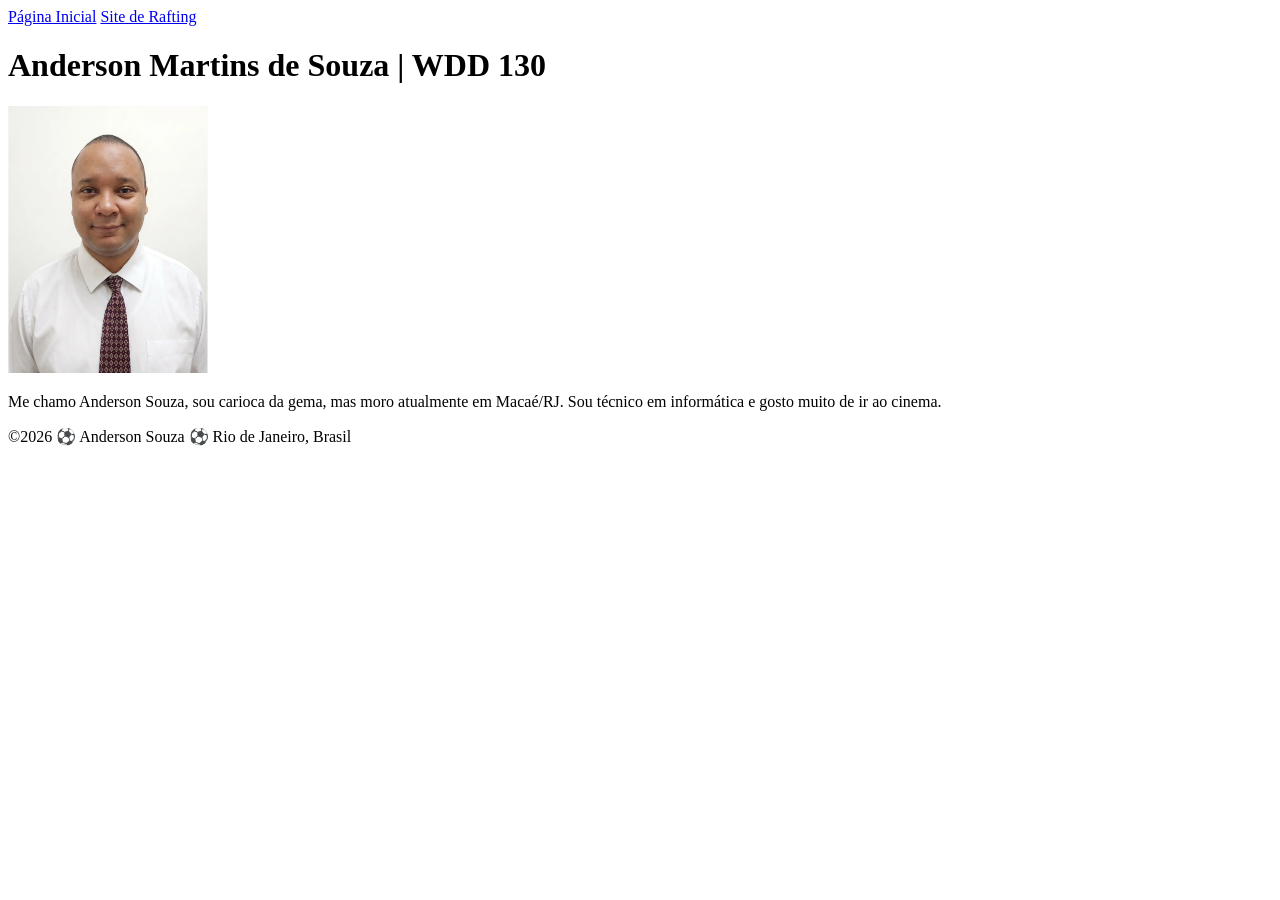
<file: index.html>
<!DOCTYPE html>
<html lang="pt-br">

<head>
    <meta charset="UTF-8">
    <meta name="viewport" content="width=device-width, initial-scale=1.0">
    <title>Anderson Souza | WDD 130</title>
</head>

<body>
    <header>
        <nav>
            <a href="#">Página Inicial</a>
            <a href="wwr/">Site de Rafting</a>
        </nav>
    </header>
    <main>
        <h1>Anderson Martins de Souza | WDD 130</h1>
        <img src="imagens/perfil.webp" alt="Olá, meu nome é Anderson Souza" width="200">
        <p>Me chamo Anderson Souza, sou carioca da gema, mas moro atualmente em Macaé/RJ.
            Sou técnico em informática e gosto muito de ir ao cinema.
        </p>
    </main>
    <footer>
        <p>&copy;2026 ⚽ Anderson Souza ⚽ Rio de Janeiro, Brasil</p>
    </footer>
</body>

</html>
</file>
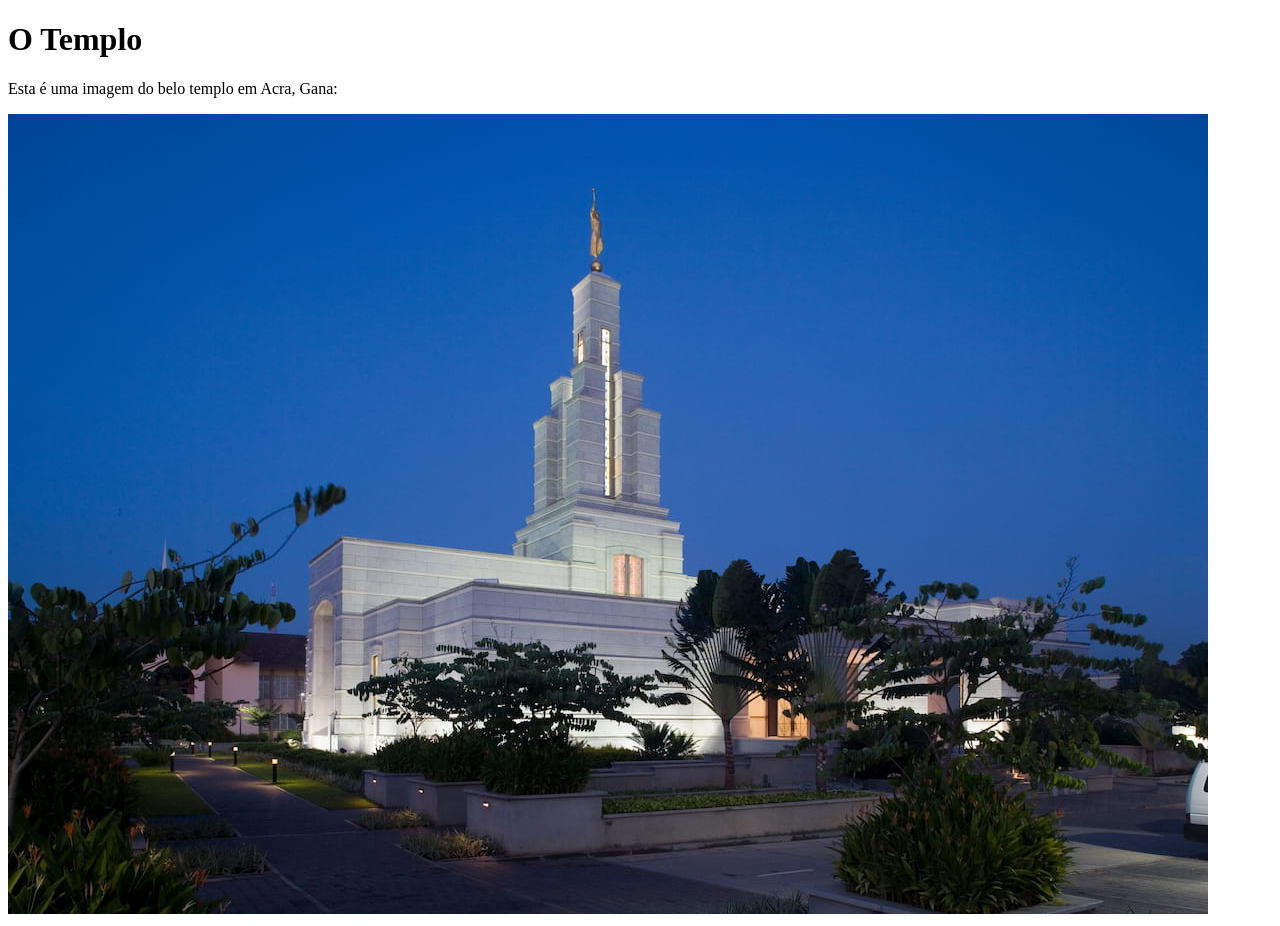
<file: semana01/imagens.html>
<!DOCTYPE html>
<html lang="pt-br">

<head>
    <meta charset="UTF-8">
    <meta name="viewport" content="width=device-width, initial-scale=1.0">
    <title>Imagem do Templo</title>
</head>

<body>
    <h1>O Templo</h1>
    <p>Esta é uma imagem do belo templo em Acra, Gana:</p>
    <img src="imagens/templo-pequeno.jpg" alt="O Templo de Acra, Gana">

</body>

</html>
</file>
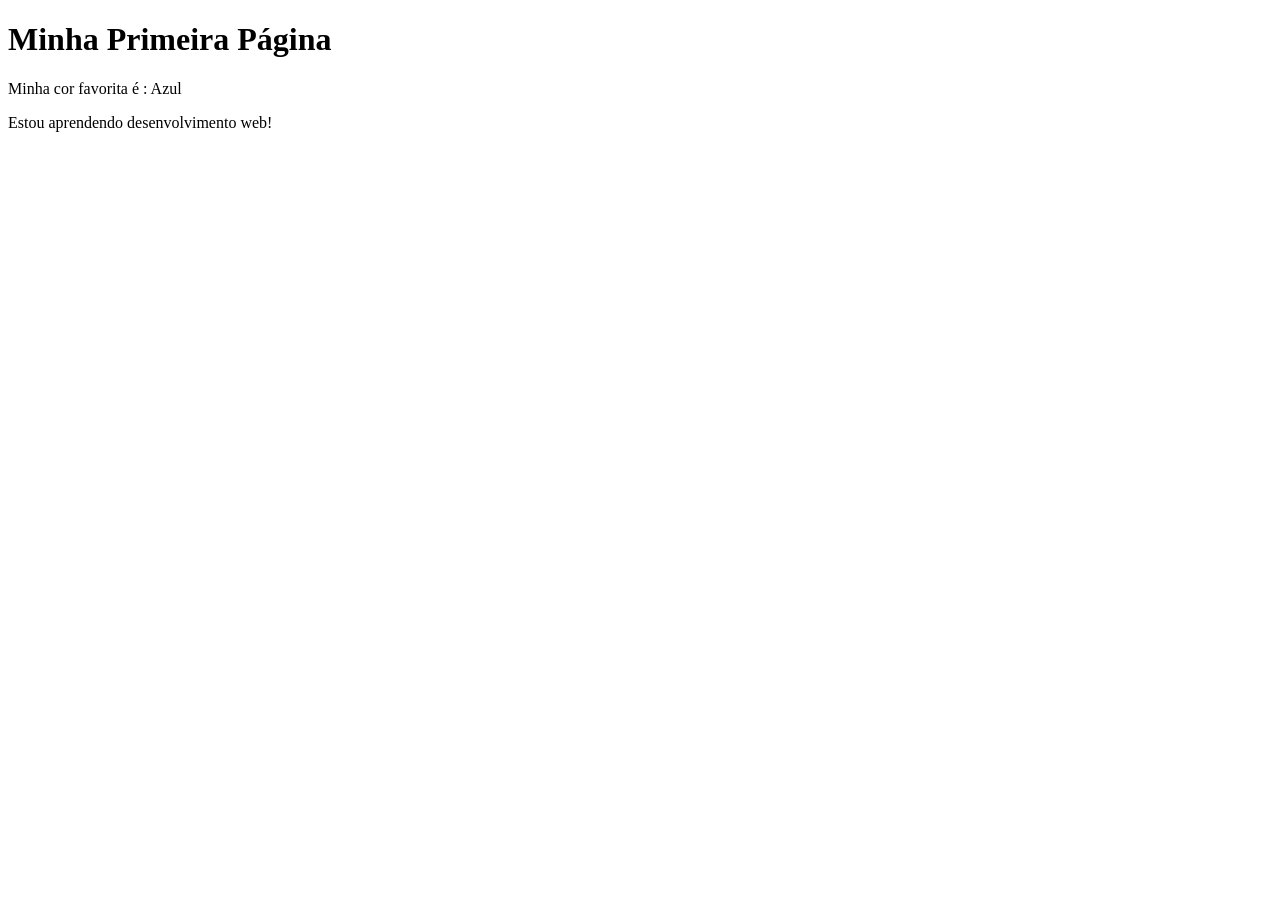
<file: semana01/primeira-pagina.html>
<!DOCTYPE html>
<html lang="pt-br">

<head>
    <meta charset="UTF-8">
    <meta name="viewport" content="width=device-width, initial-scale=1.0">
    <title>Minha Primeira Página</title>
</head>

<body>
    <h1>Minha Primeira Página</h1>
    <p>Minha cor favorita é : Azul</p>
    <p>Estou aprendendo desenvolvimento web!</p>
</body>

</html>
</file>
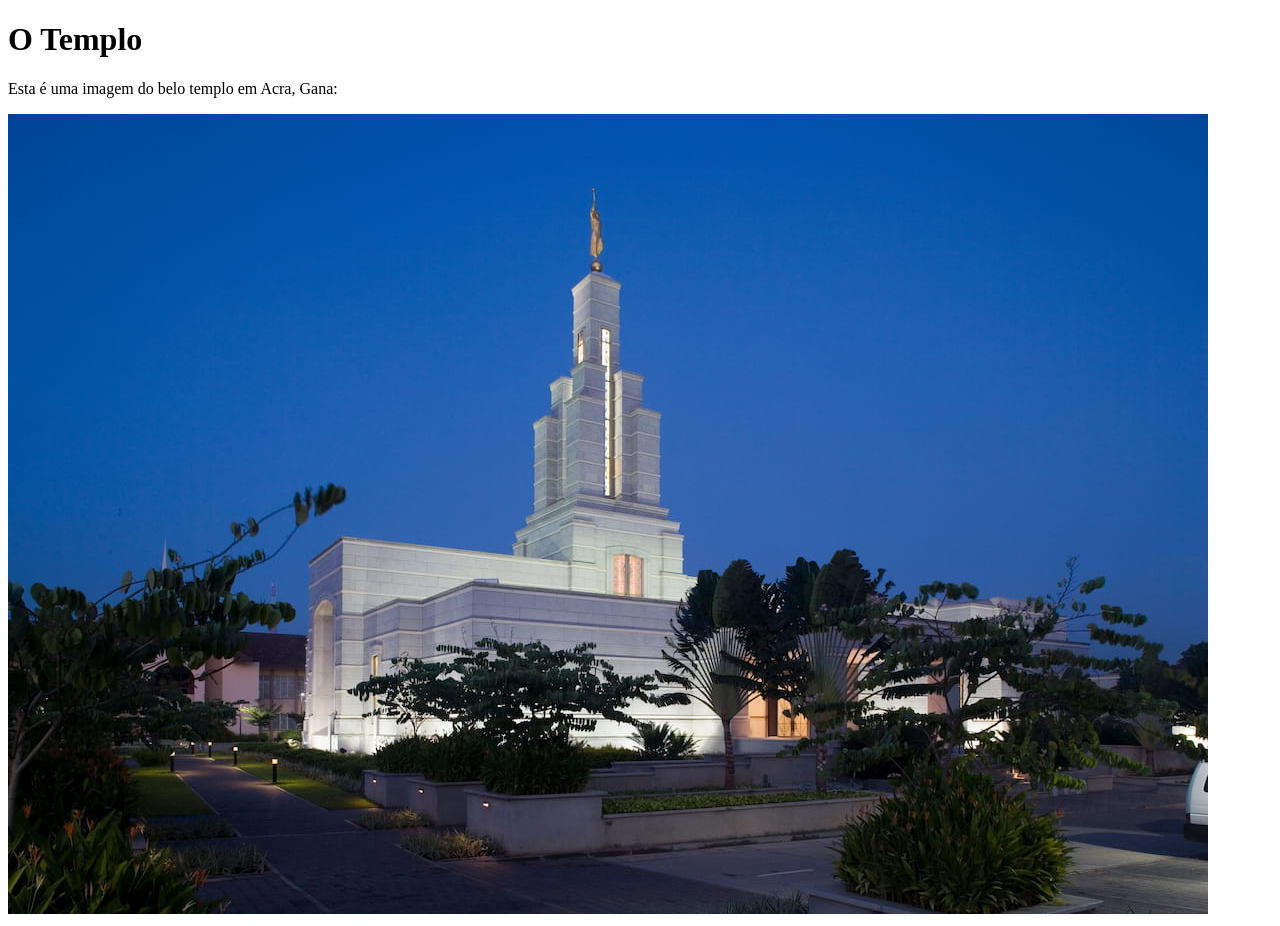
<file: semana01/solucao-imagens.html>
<!DOCTYPE html>
<html lang="pt-br">
<head>
    <meta charset="UTF-8">
    <meta name="viewport" content="width=device-width, initial-scale=1.0">
    <title>Imagem do Templo</title>
</head>
<body>
    <h1>O Templo</h1>
    <p>Esta é uma imagem do belo templo em Acra, Gana:</p>
    <img src="imagens/templo-pequeno.jpg" alt="Templo de Acra, Gana">

</body>
</html>
</file>
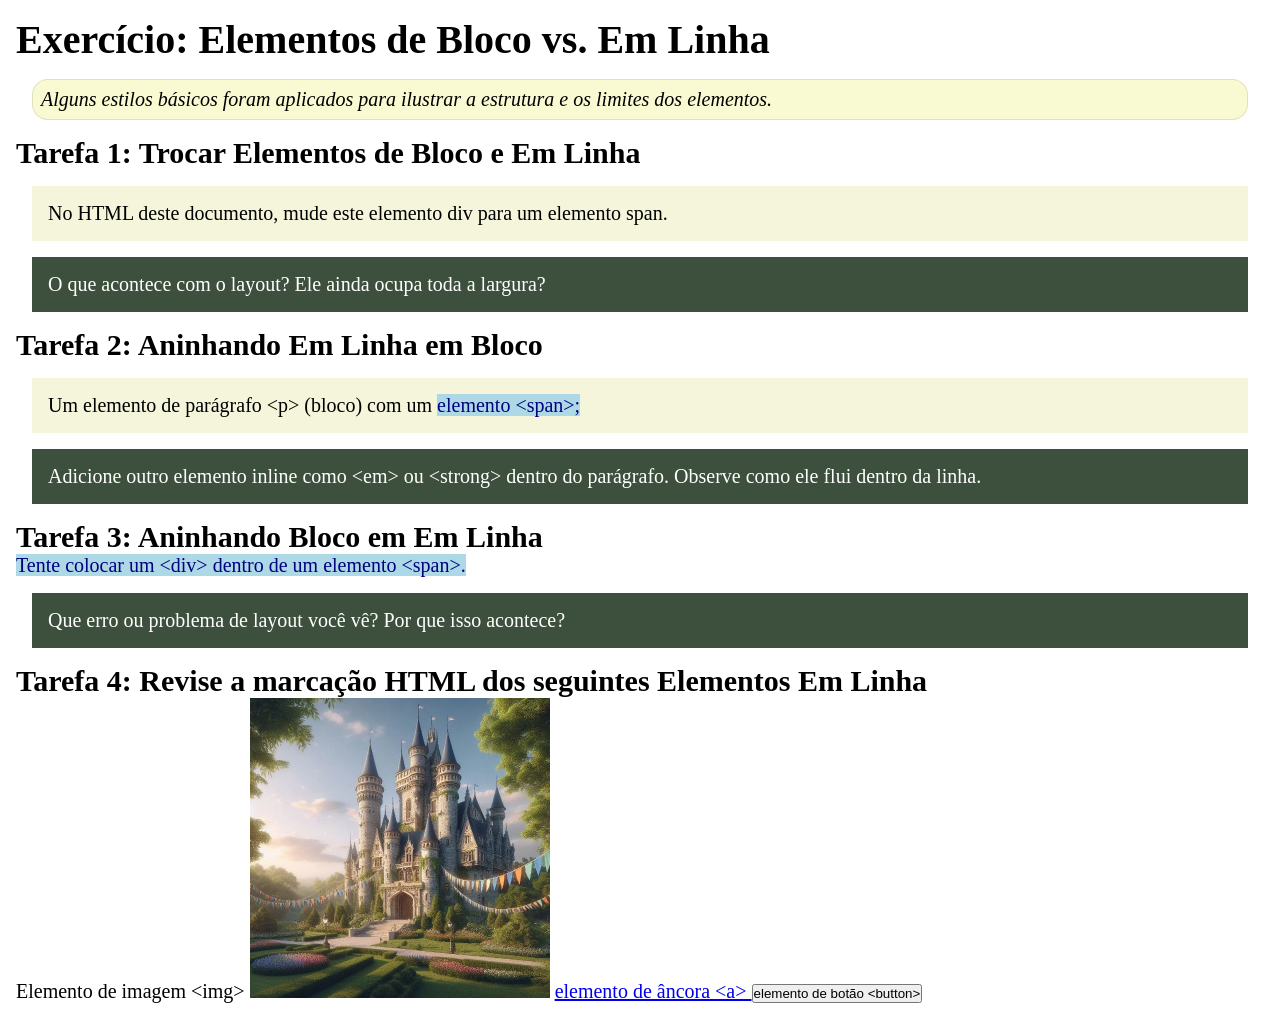
<file: semana02/bloco-vs-inline.html>
<!DOCTYPE html>
<html lang="pt-br">

<head>
    <meta charset="UTF-8">
    <meta name="viewport" content="width=device-width, initial-scale=1.0">
    <title>Exercício: Elementos de Bloco vs. Inline</title>
    <link rel="stylesheet" href="estilos/bloco-vs-inline.css">
</head>

<body>
    <main>
        <h1>Exercício: Elementos de Bloco vs. Em Linha</h1>
        <p class="note">Alguns estilos básicos foram aplicados para ilustrar a estrutura e os limites dos elementos.</p>

        <h2>Tarefa 1: Trocar Elementos de Bloco e Em Linha</h2>
        <div>No HTML deste documento, mude este elemento div para um elemento span.</div>

        <p class="question">O que acontece com o layout? Ele ainda ocupa toda a largura?</p>

        <h2>Tarefa 2: Aninhando Em Linha em Bloco</h2>
        <p>Um elemento de parágrafo &lt;p&gt; (bloco) com um <span>elemento &lt;span&gt;;</span></p>
        <p class="question">Adicione outro elemento inline como &lt;em&gt; ou &lt;strong&gt; dentro do parágrafo.
            Observe como ele flui dentro da linha.</p>

        <h2>Tarefa 3: Aninhando Bloco em Em Linha</h2>
        <span>Tente colocar um &lt;div&gt; dentro de um elemento &lt;span&gt;.</span>
        <p class="question">Que erro ou problema de layout você vê? Por que isso acontece?</p>


        <h2>Tarefa 4: Revise a marcação HTML dos seguintes Elementos Em Linha</h2>
        Elemento de imagem &lt;img&gt;
        <img src="imagens/castelo.webp" alt="imagem (imagens estão em linha)" width="300" height="300">
        <a href="https://churchofjesuschrist.org">elemento de âncora &lt;a&gt; </a>
        <button type="button">elemento de botão &lt;button&gt;</button>
    </main>
</body>

</html>
</file>
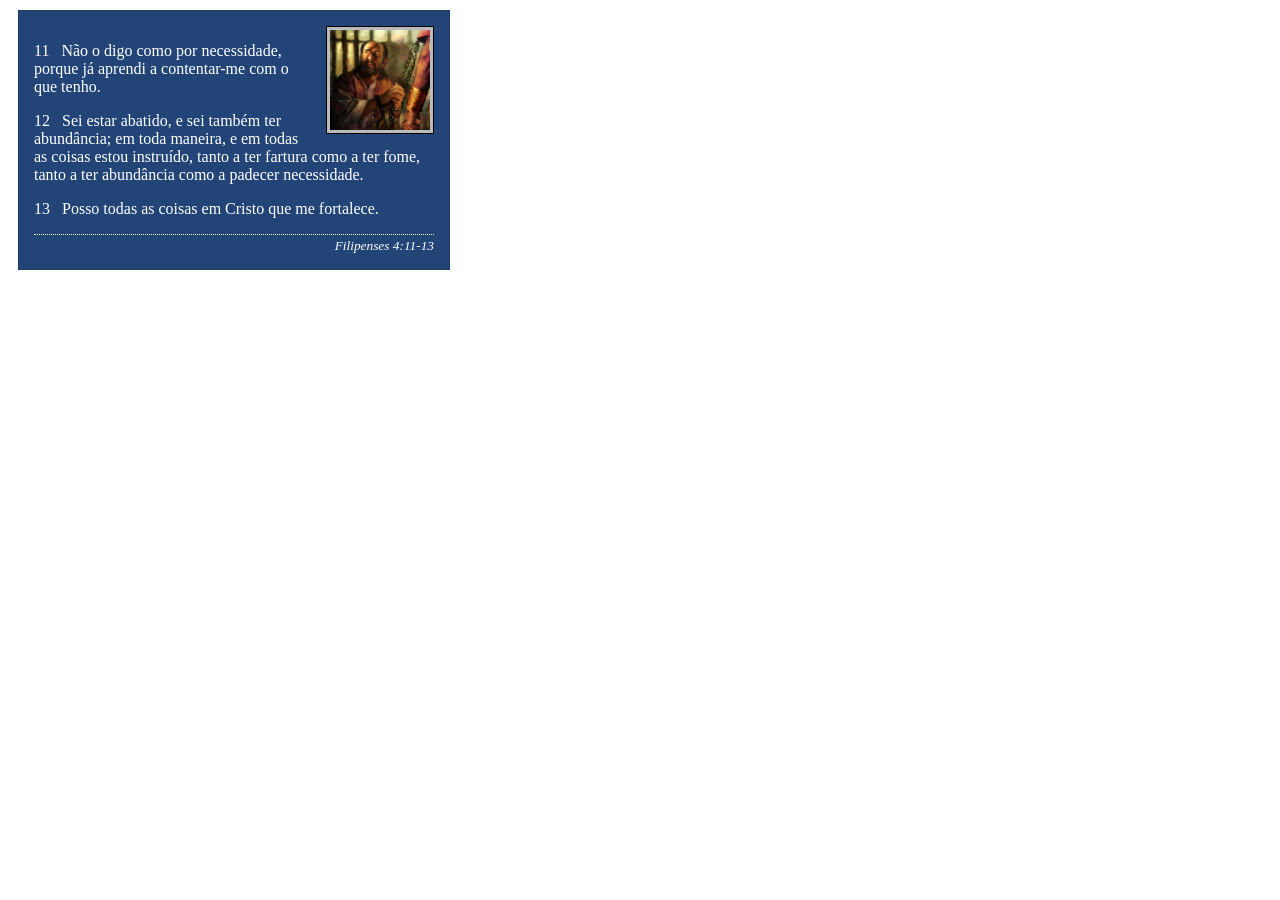
<file: semana02/box-model-solucao.html>
<!DOCTYPE html>
<html lang="pt-br">

<head>
    <meta charset="UTF-8">
    <meta name="viewport" content="width=device-width, initial-scale=1.0">
    <title>Atividade de Box Model</title>
    <link rel="stylesheet" href="estilos/box-model-solucao.css">
</head>

<body>
    <main>
        <div class="callout">
            <img src="imagens/apostolo-paulo-preso.webp" alt="Apóstolo Paulo - Preso em Roma" width="200" height="200">
            <blockquote>
                <p>11 &nbsp; Não o digo como por necessidade, porque já aprendi a contentar-me com o que tenho.</p>
                <p>12 &nbsp; Sei estar abatido, e sei também ter abundância; em toda maneira, e em todas as coisas estou
                    instruído, tanto a ter fartura como a ter fome, tanto a ter abundância como a padecer necessidade.
                </p>
                <p>13 &nbsp; Posso todas as coisas em Cristo que me fortalece.</p>
            </blockquote>
            <cite>Filipenses 4:11-13</cite>
        </div>
    </main>
</body>

</html>
</file>
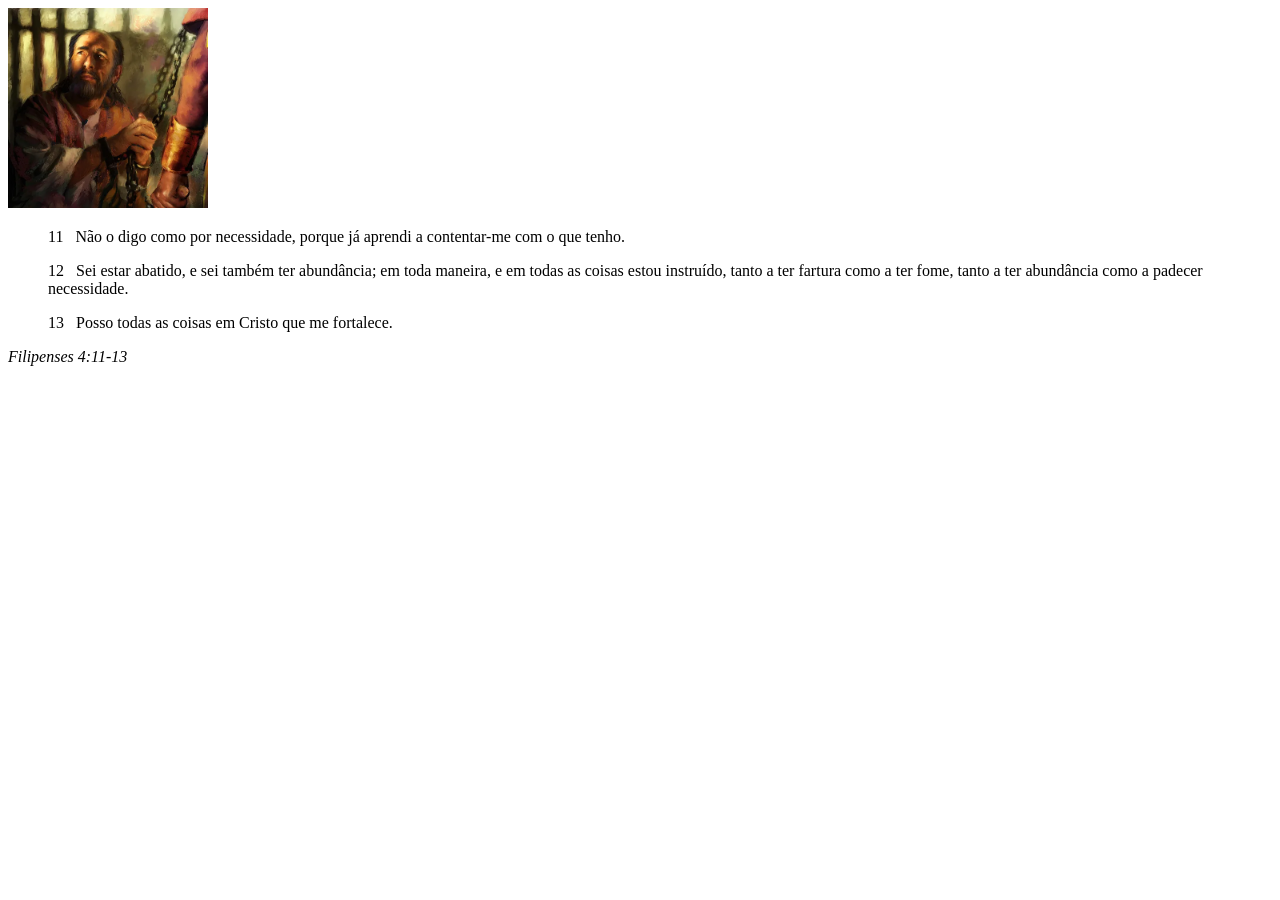
<file: semana02/box-model.html>
<!DOCTYPE html>
<html lang="pt-br">
<head>
    <meta charset="UTF-8">
    <meta name="viewport" content="width=device-width, initial-scale=1.0">
    <title>Atividade de Box Model</title>
</head>
<body>
    <main>
        <div class="callout">
            <img src="imagens/apostolo-paulo-preso.webp" alt="Apóstolo Paulo - Preso em Roma" width="200" height="200">
            <blockquote>
                <p>11 &nbsp; Não o digo como por necessidade, porque já aprendi a contentar-me com o que tenho.</p>
                <p>12 &nbsp; Sei estar abatido, e sei também ter abundância; em toda maneira, e em todas as coisas estou instruído, tanto a ter fartura como a ter fome, tanto a ter abundância como a padecer necessidade.</p>
                <p>13 &nbsp; Posso todas as coisas em Cristo que me fortalece.</p>
            </blockquote>
            <cite>Filipenses 4:11-13</cite>
        </div>
    </main>
</body>
</html>
</file>
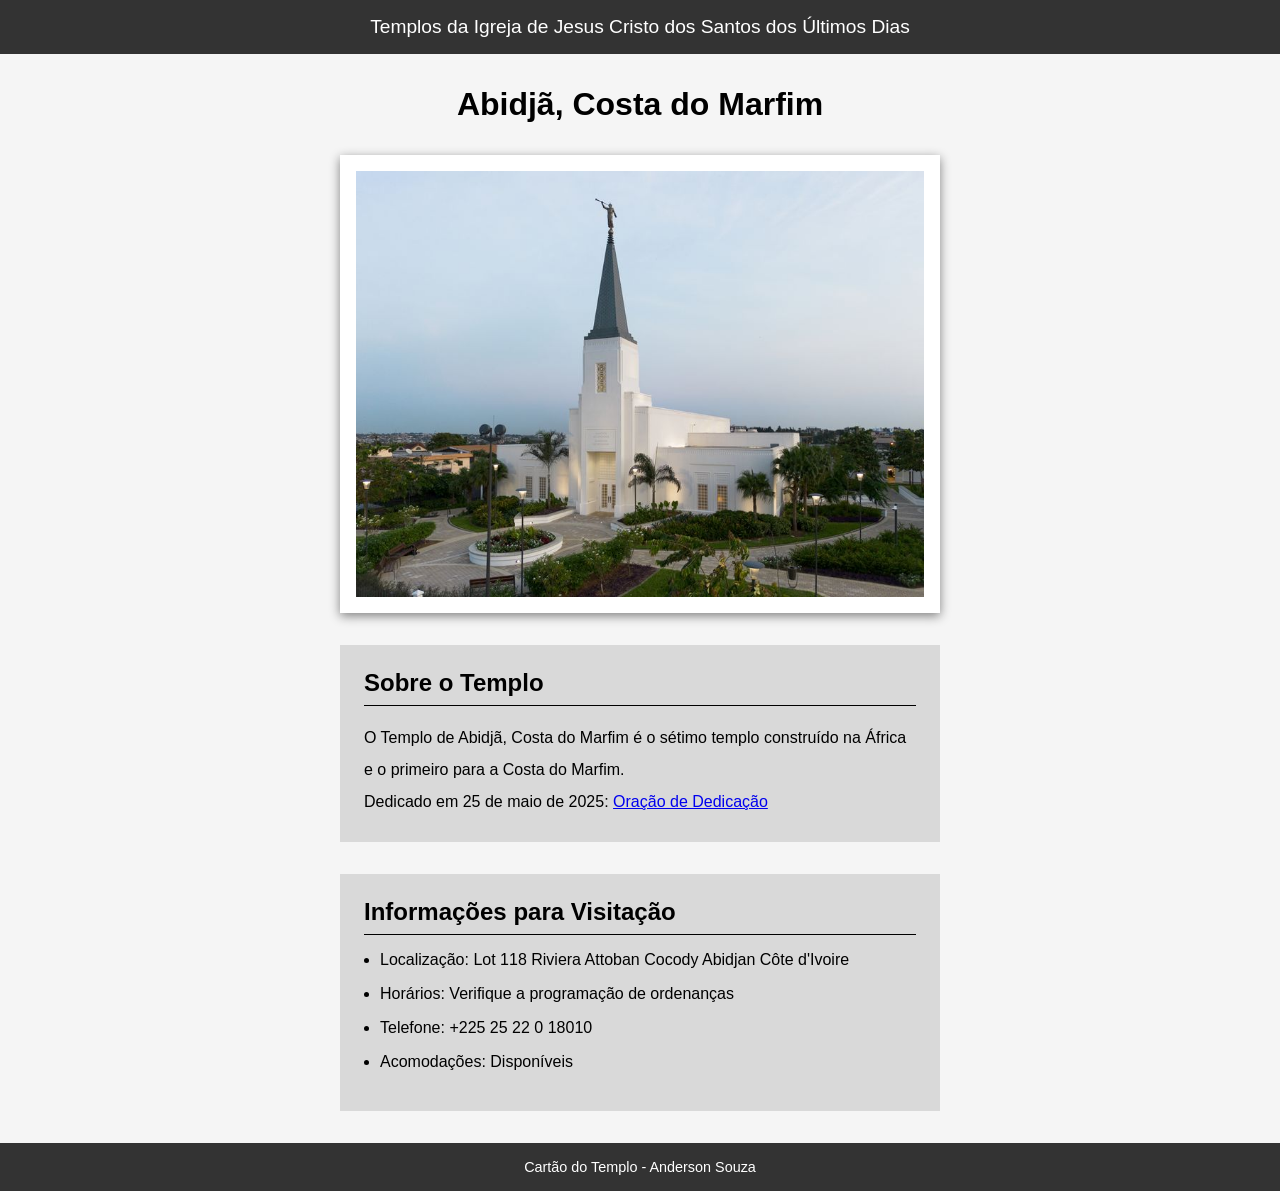
<file: semana02/templo.html>
<!DOCTYPE html>
<html lang="pt-br">

<head>
    <meta charset="UTF-8">
    <meta name="viewport" content="width=device-width, initial-scale=1.0">
    <title>Cartão do Templo - Abidjã, Costa do Marfim</title>
    <link rel="stylesheet" href="estilos/templo.css">
</head>

<body>
    <header>
        <p>Templos da Igreja de Jesus Cristo dos Santos dos Últimos Dias</p>
    </header>
    <main>
        <h1>Abidjã, Costa do Marfim</h1>
        <picture>
            <img src="imagens/abidja-costa-do-marfim.jpeg" alt="Templo de Abidjã, Costa do Marfim">
        </picture>
        <section>
            <h2>Sobre o Templo</h2>
            <p>O Templo de Abidjã, Costa do Marfim é o sétimo templo construído na África e o primeiro para a Costa do Marfim.</p>
            <p>Dedicado em 25 de maio de 2025: <a
                    href="https://www.churchofjesuschrist.org/temples/dedicatory-prayer/abidjan-ivory-coast-temple/2025-05-25?lang=eng"
                    target="_blank" rel="noopener noreferrer">Oração de Dedicação</a></p>
        </section>
        <section>
            <h2>Informações para Visitação</h2>
            <ul>
                <li>Localização: Lot 118 Riviera Attoban Cocody Abidjan Côte d'Ivoire</li>
                <li>Horários: Verifique a programação de ordenanças</li>
                <li>Telefone: +225 25 22 0 18010</li>
                <li>Acomodações: Disponíveis</li>
            </ul>
        </section>
    </main>
    <footer>
        <p>Cartão do Templo - Anderson Souza</p>
    </footer>
</body>

</html>
</file>
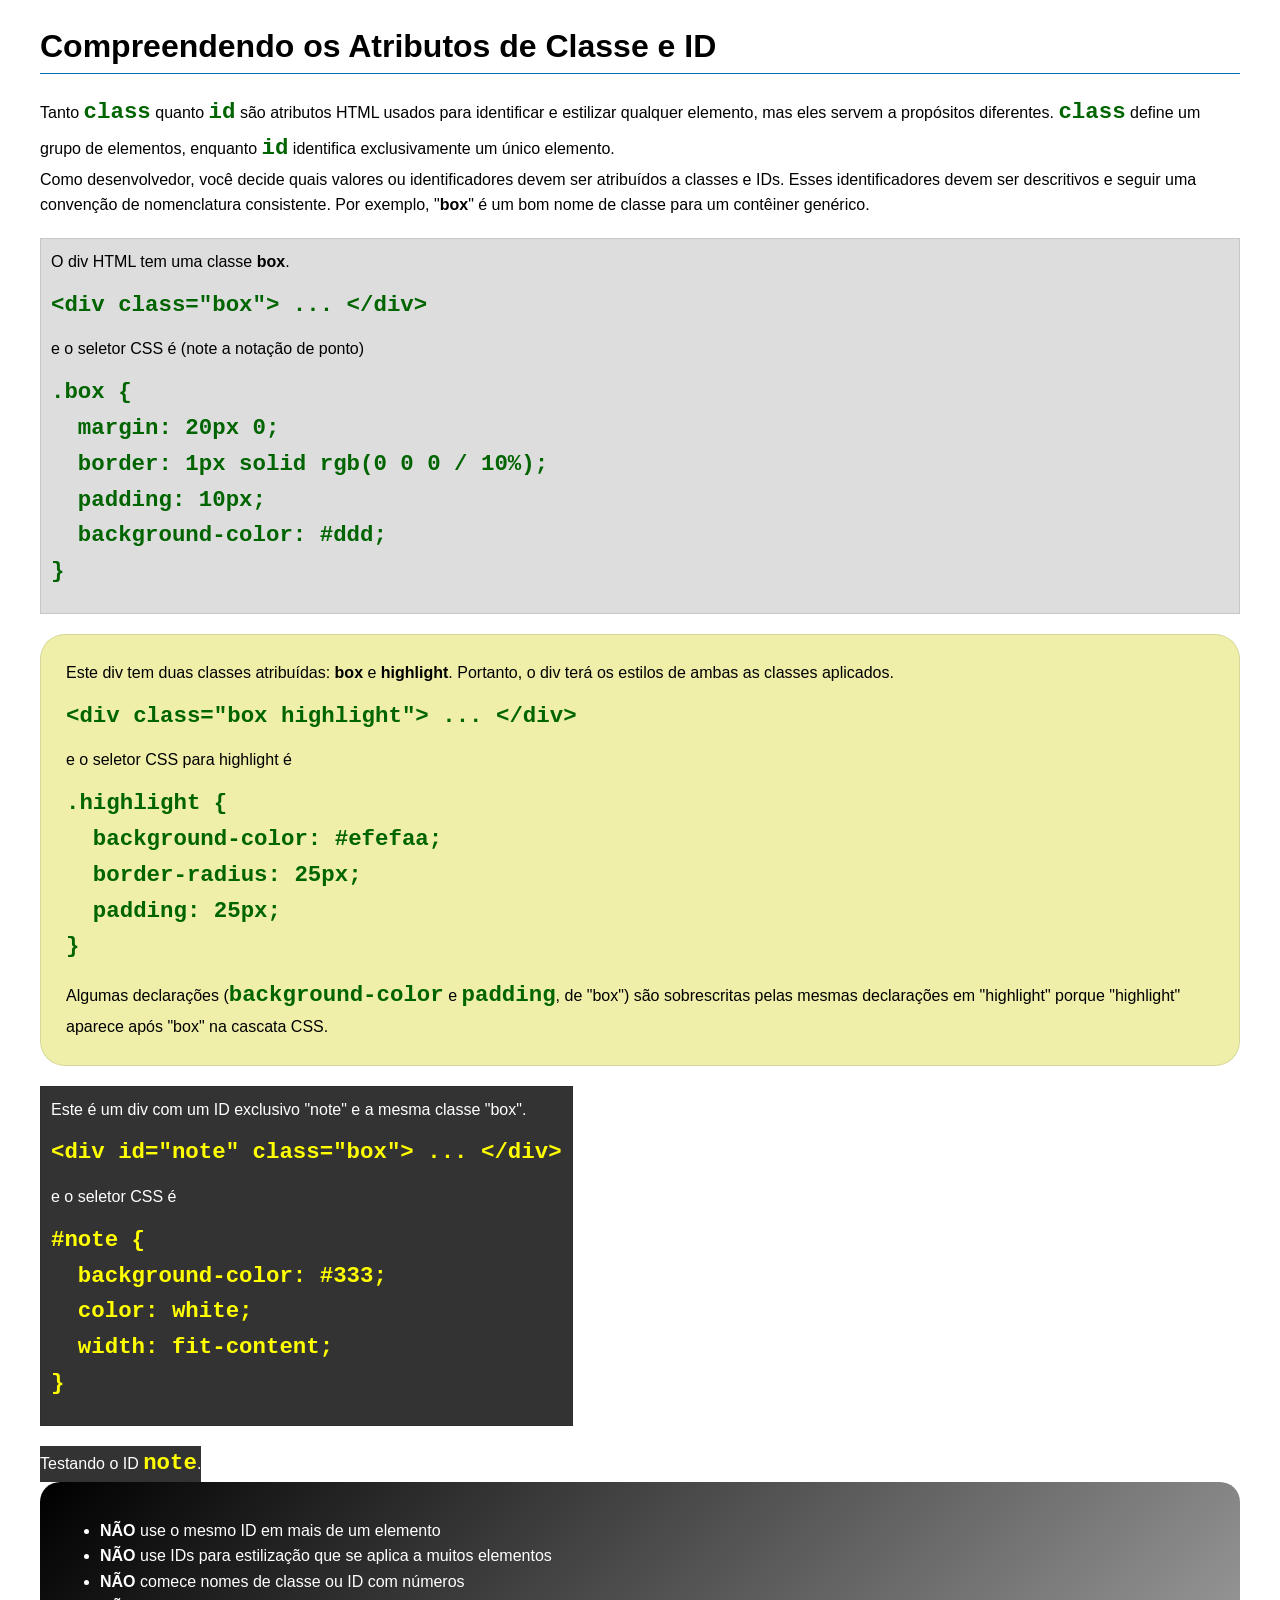
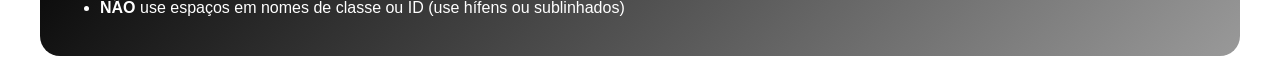
<file: semana03/classe-e-id.html>
<!DOCTYPE html>
<html lang="pt-br">

<head>
    <meta charset="UTF-8">
    <meta name="viewport" content="width=device-width, initial-scale=1.0">
    <title>Atributos de Classe vs ID</title>
    <link rel="stylesheet" href="estilos/classe-e-id.css">
</head>

<body>
    <h1>Compreendendo os Atributos de Classe e ID</h1>
    <p>Tanto <code>class</code> quanto <code>id</code> são atributos HTML usados para identificar e estilizar qualquer
        elemento, mas eles servem a propósitos diferentes. <code>class</code> define um grupo de elementos, enquanto
        <code>id</code> identifica exclusivamente um único elemento.
    </p>
    <p>Como desenvolvedor, você decide quais valores ou identificadores devem ser atribuídos a classes e IDs. Esses
        identificadores devem ser descritivos e seguir uma convenção de nomenclatura consistente. Por exemplo,
        "<strong>box</strong>" é um bom nome de classe para um contêiner genérico.</p>
    <div class="box">
        <p>O div HTML tem uma classe <strong>box</strong>.</p>
        <pre><code class="html">&lt;div class="box"&gt; ... &lt;/div&gt;</code></pre>
        e o seletor CSS é (note a notação de ponto)
        <pre><code class="css">.box {
  margin: 20px 0;
  border: 1px solid rgb(0 0 0 / 10%);
  padding: 10px;
  background-color: #ddd; 
}</code></pre>
    </div>

    <div class="box highlight">
        <p>Este div tem duas classes atribuídas: <strong>box</strong> e <strong>highlight</strong>. Portanto, o div terá
            os estilos de ambas as classes aplicados.</p>
        <pre><code class="html">&lt;div class="box highlight"&gt; ... &lt;/div&gt;</code></pre>
        e o seletor CSS para highlight é
        <pre><code class="css">.highlight {
  background-color: #efefaa;
  border-radius: 25px;
  padding: 25px;
}</code></pre>
        <p>Algumas declarações (<code>background-color</code> e <code>padding</code>, de "box") são sobrescritas pelas
            mesmas declarações em "highlight" porque "highlight" aparece após "box" na cascata CSS.</p>
    </div>

    <div id="note" class="box">
        <p>Este é um div com um ID exclusivo "note" e a mesma classe "box".</p>
        <pre><code class="html">&lt;div id="note" class="box"&gt; ... &lt;/div&gt;</code></pre>
        e o seletor CSS é
        <pre><code class="css">#note {
  background-color: #333;
  color: white;
  width: fit-content;
}</code></pre>
    </div>

    <div id="note">
        <p>Testando o ID <code>note</code>.</p>
    </div>

    <section id="melhor-pratica">
        <ul>
            <li><strong>NÃO</strong> use o mesmo ID em mais de um elemento</li>
            <li><strong>NÃO</strong> use IDs para estilização que se aplica a muitos elementos</li>
            <li><strong>NÃO</strong> comece nomes de classe ou ID com números</li>
            <li><strong>NÃO</strong> use espaços em nomes de classe ou ID (use hífens ou sublinhados)</li>
        </ul>
    </section>

    <br>

</body>

</html>
</file>
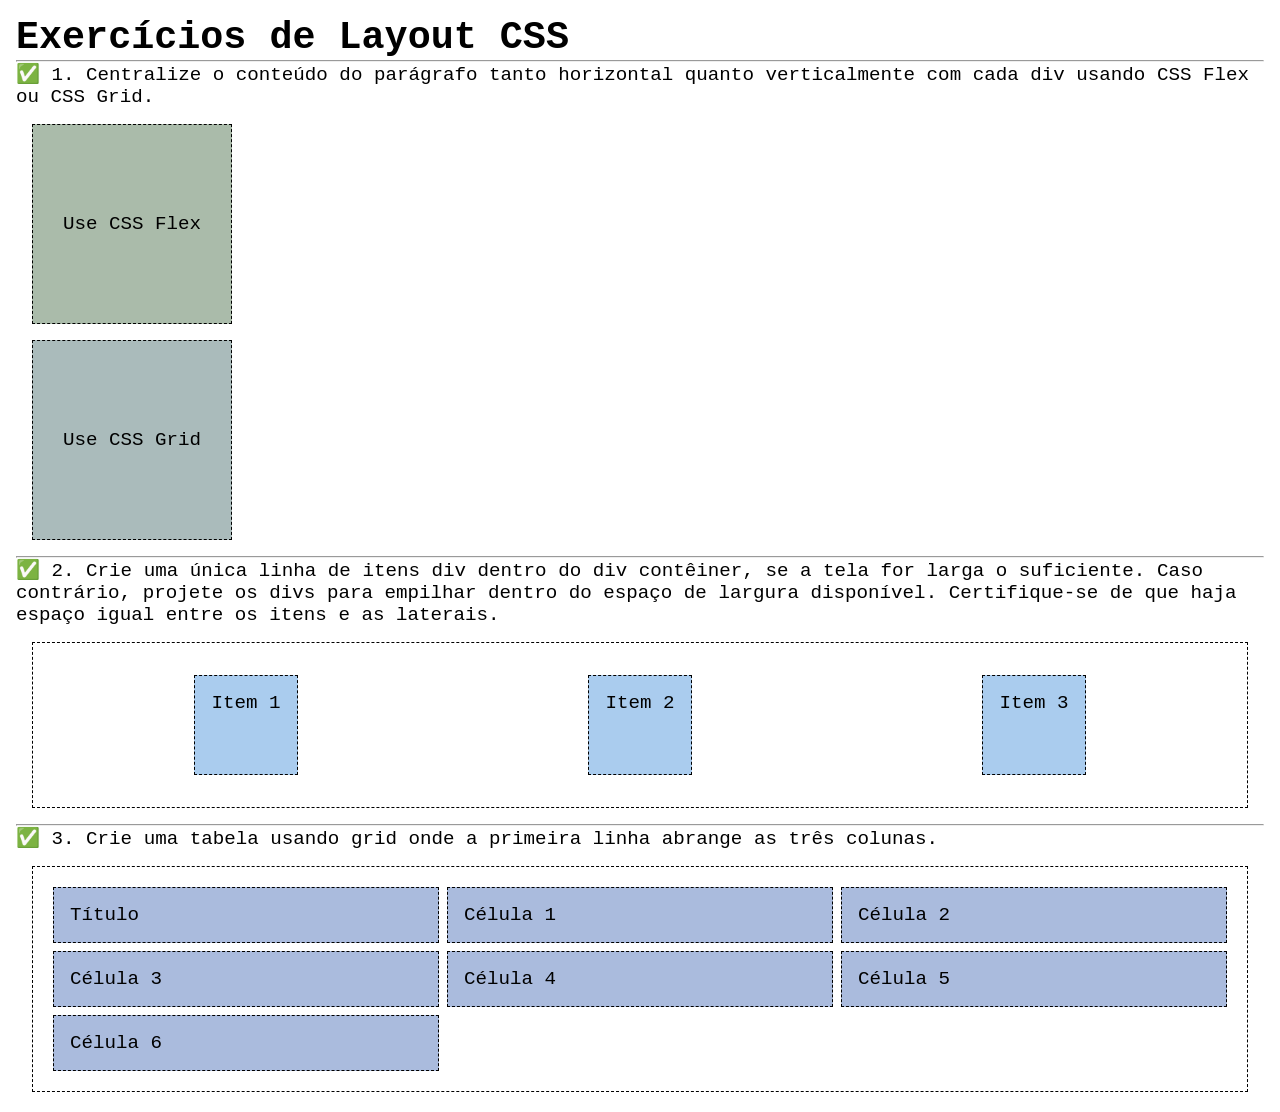
<file: semana04/exercicios-layout.html>
<!DOCTYPE html>
<html lang="pt-br">

<head>
    <meta charset="UTF-8">
    <meta name="viewport" content="width=device-width, initial-scale=1.0">
    <title>Exercícios de Layout CSS</title>
    <link rel="stylesheet" href="estilos/solucoes-dos-exercicios-de-layout.css">
</head>

<body>
    <main>
        <h1>Exercícios de Layout CSS</h1>
        <hr>
        <p>✅ 1. Centralize o conteúdo do parágrafo tanto horizontal quanto verticalmente com cada div usando CSS Flex ou
            CSS Grid.
        </p>
        <div class="one flex">
            <p>Use CSS Flex</p>
        </div>
        <div class="one grid">
            <p>Use CSS Grid</p>
        </div>
        <hr>
        <p>✅ 2. Crie uma única linha de itens div dentro do div contêiner, se a tela for larga o suficiente. Caso
            contrário, projete os
            divs para empilhar dentro do espaço de largura disponível. Certifique-se de que haja espaço igual entre os
            itens e as laterais.</p>
        <div class="container2">
            <div class="dois">
                <p>Item 1</p>
            </div>
            <div class="dois">
                <p>Item 2</p>
            </div>
            <div class="dois">
                <p>Item 3</p>
            </div>
        </div>
        <hr>
        <p>✅ 3. Crie uma tabela usando grid onde a primeira linha abrange as três colunas. </p>
        <div class="container3">
            <div class="tres colunas-3">
                <p>Título</p>
            </div>
            <div class="tres">
                <p>Célula 1</p>
            </div>
            <div class="tres">
                <p>Célula 2</p>
            </div>
            <div class="tres">
                <p>Célula 3</p>
            </div>
            <div class="tres">
                <p>Célula 4</p>
            </div>
            <div class="tres">
                <p>Célula 5</p>
            </div>
            <div class="tres">
                <p>Célula 6</p>
            </div>

        </div>
    </main>
</body>

</html>
</file>
<file: semana02/estilos/bloco-vs-inline.css>
* {
    margin: 0;
    padding: 0;
}

body {
    font-size: 20px;
    margin: 1rem;
}

p,
div {
    background-color: beige;
    margin: 1rem;
    padding: 1rem;
}

span {
    color: navy;
    background-color: lightblue;
}

code {
    margin: 0;
    padding: 0;
    color: green;
    font-size: 1.2rem;
}

.note {
    font-style: italic;
    background-color: lightgoldenrodyellow;
    border-radius: 1rem;
    border: 1px solid rgb(0 0 0 / 10%);
    margin: 1rem;
    padding: .5rem;
}

.question {
    background-color: #3d503d;
    color: #fff;
}
</file>
<file: semana02/estilos/box-model-solucao.css>
.callout {
    max-width: 400px;
    margin: 10px;
    border: 1px solid rgba(0, 0, 0, .1);
    padding: 15px;
    background-color: #247;
    color: #fff;
}

.callout img {
    float: right;
    margin: 0 0 10px 15px;
    border: 1px solid #000;
    padding: 3px;
    background-color: #bbb;
    width: 100px;
    height: auto;

}

blockquote {
    margin: 0;
}

cite {
    display: block;
    border-top: 1px dotted #fff;
    padding-top: 3px;
    text-align: right;
    font-size: smaller;
}
</file>
<file: semana02/estilos/templo.css>
* {
    margin: 0;
    padding: 0px;
    box-sizing: border-box;
}

body{
    font-family: Arial, Helvetica, sans-serif;
    background-color: #f5f5f5;
}

header, footer{
    background-color: #333333;
    padding: 1rem;
    color: #fff;
    text-align: center;
    font-size: 1.2rem;
}

footer{
    font-size: 0.9rem;
}

main {
    width: 600px;
    margin: 0 auto;
}

main h1 {
    margin: 2rem 0;
    text-align: center;
}

main picture {
    border: 1rem solid white;
    display: block;
    box-shadow: 0px 3px 10px gray;
}

main img {
    display: block;
    width: 100%;
}

main section {
    background-color: #d9d9d9;
    margin: 2rem 0;
    padding: 1.5rem;
    }

main section h2 {
    border-bottom: 1px solid black;
    padding-bottom: 0.5rem;
    margin-bottom: 1rem;
}

main section p {
    line-height: 2rem;
}

main section li {
    margin:  1rem;
}
</file>
<file: semana03/estilos/classe-e-id.css>
body {
    font-family: Arial, sans-serif;
    line-height: 1.6;
    margin: 0;
    padding: 0 40px;
}

h1 {
    border-bottom: 1px solid rgb(0 110 182);
    padding-bottom: 0;
}



p {
    margin: 0;
}

code {
    color: darkgreen;
    font-weight: 700;
    font-size: 1.4rem;
}

/* Class exemplos - podem ser reutilizados */

.box {
    margin: 20px 0;
    border: 1px solid rgb(0 0 0 / 10%);
    padding: 10px;
    background-color: #ddd; /* essa é a abreviação para #dddddd */
}

.highlight {
    background-color: #efefaa;
    border-radius: 25px;
    padding: 25px;
}

/* ID exemplos - devem ser únicos */

#note {
    background-color: #333;
    color: white;
    width: fit-content;
}

#note code {
    color: yellow;
}

#melhor-pratica {
    background: linear-gradient(135deg, #000 0%, #999 100%);
    color: white;
    border-radius: 20px;
    padding: 20px
}
</file>
<file: semana04/estilos/solucoes-dos-exercicios-de-layout.css>
* {
    margin: 0;
    padding: 0;
    box-sizing: border-box;
}

body {
    margin: 1rem;
    font-family: monospace;
    font-size: 1.2rem;
}

div {
    margin: 1rem;
    border: 1px dashed;
    padding: 1rem;
}

.one {
    width: 200px;
    height: 200px;
}

.flex {
    background-color: #aba;
    display: flex;
    justify-content: center;
    align-items: center;
}

.grid {
    background-color: #abb;
    display: grid;
    place-items: center;
}

.container2 {
    display: flex;
    flex-wrap: wrap;
    justify-content: space-around;
}

.dois {
    background-color: #ace;
    height: 100px;
}

.container3 {
    display: grid;
    grid-template-columns: repeat(3, 1fr);
}

.columns-3 {
    grid-column: span 3;}

.tres {
    margin: .25rem;
    background-color: #abd;
}
</file>
